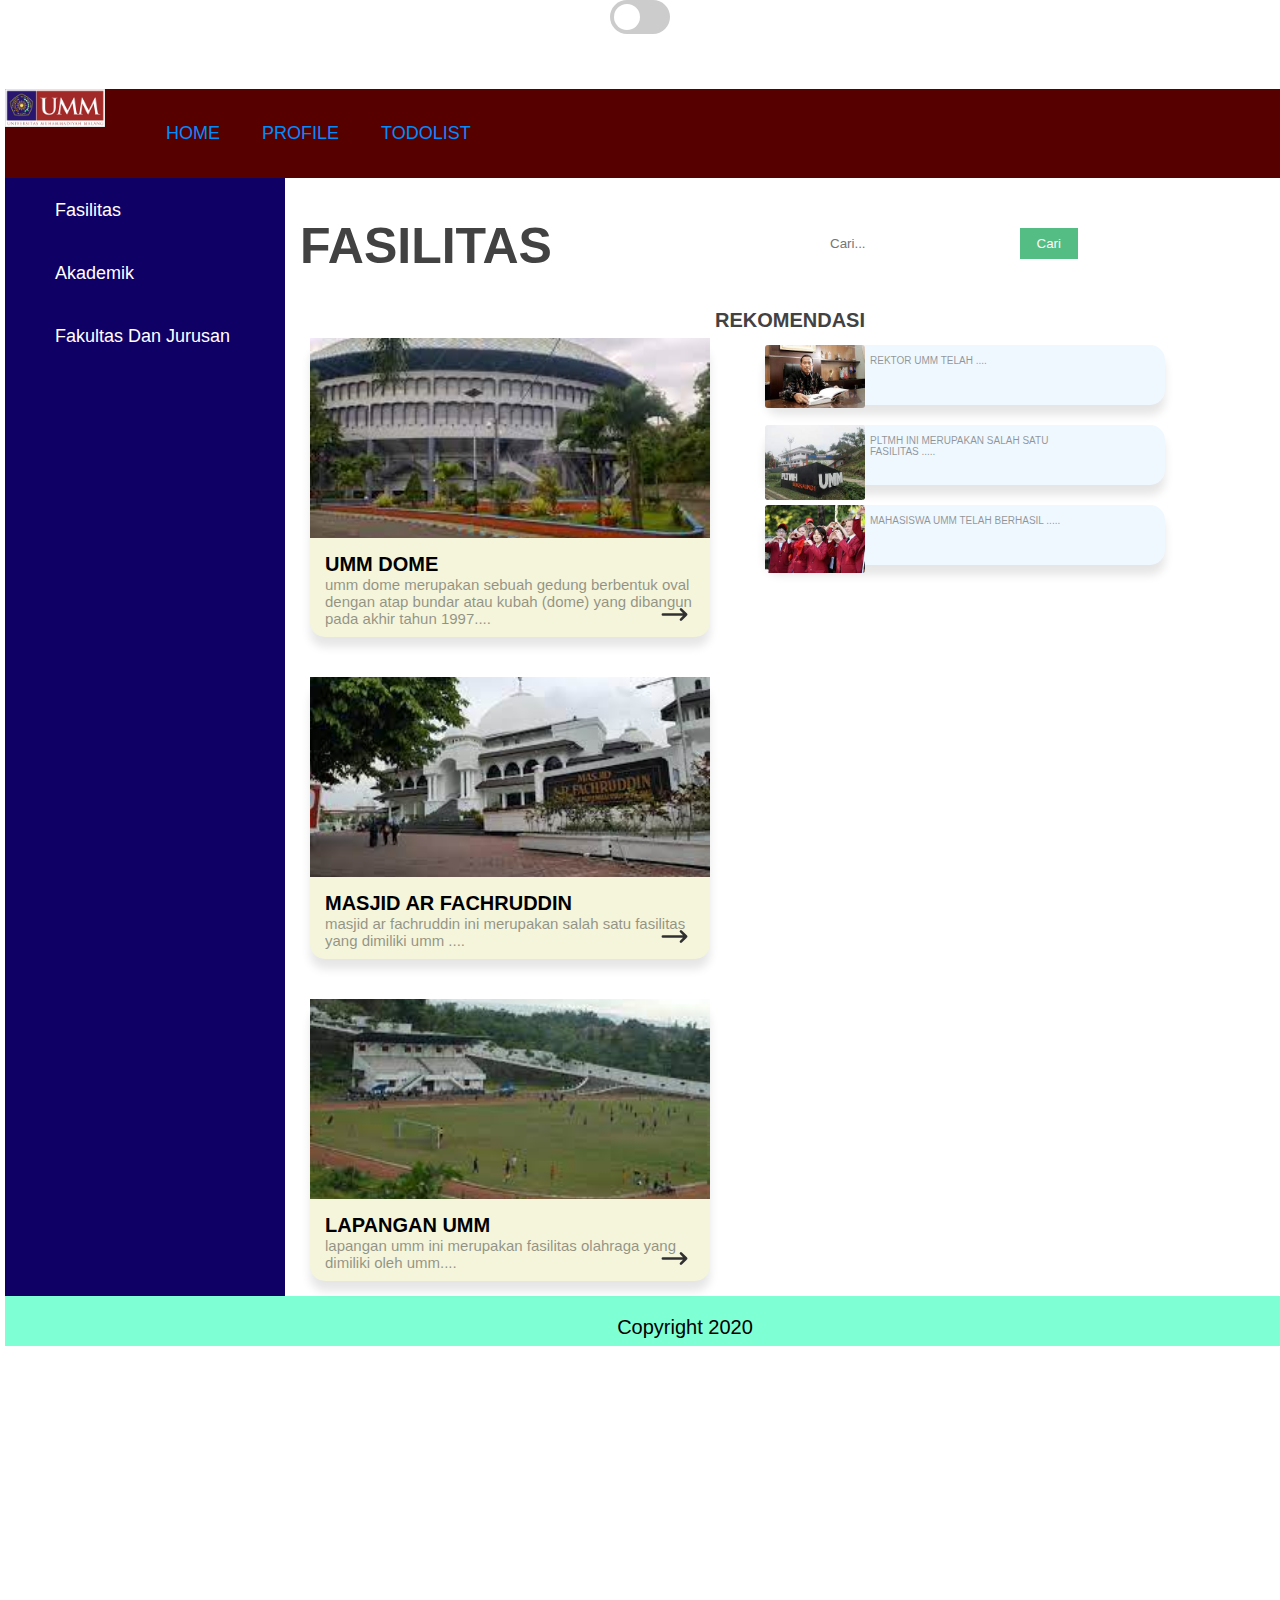
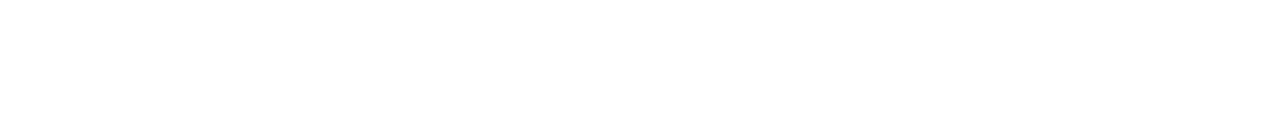
<file: index.html>
<!DOCTYPE html>
<html lang="en">

<head>
  <meta charset="UTF-8">
  <meta name="viewport" content="width=device-width, initial-scale=1.0">
  <title>Universitas Muhammadiyah Malang | dari Muhammadiyah untuk Bangsa</title>
  <link rel="stylesheet" href="style.css">
  <link rel="shortcut icon" type="image/ico" href="favicon.ico">
</head>

<body>
  <div class="theme-switch-wrapper">
    <label class="theme-switch" for="checkbox">
        <input type="checkbox" id="checkbox" />
    <div class="slider round"></div>   
  </label>
</div>
 <div class="container">
   <div class="header">
        <div class="img">
            <img src="haa.png" alt="gambar">
        </div> 
        <div class="nav">
            <ul>
            <li><a href="#">Home</a></li>
            <li><a href="./Profile/Website 1.html">profile</a></li>               
            <li><a href="./TodoList/index.html">TodoList</a></li>               
            </ul>
            
        </div>             
   </div>  

   <div class="sidebar-kiri">
        <div class="tema">         
            <p><a href="#">Fasilitas</a></p> 
            <p><a href="#">Akademik</a></p> 
            <p><a href="#">Fakultas dan Jurusan</a></p>                                    
        </div>   
            
   </div> 

   <div class="sidebar-kanan">
    <form>
      <input class="search" type="text" placeholder="Cari..." required>	
      <input class="button" type="button" value="Cari">		
    </form>

    <h1 class="rekom">Rekomendasi </h1>
   
    <div class="list">
      <div class="card-list">
        <img src="rk.jpg" alt="gambar">
        <p>rektor UMM telah ....</p>     
      </div>
      <div class="card-list">
        <img src="pltmh.jpg" alt="gambar">
        <p>PLTMH ini merupakan salah satu fasilitas .....</p>
      </div>
      <div class="card-list">
        <img src="mhs.jpg" alt="gambar">
        <p>Mahasiswa UMM telah berhasil .....</p>
      </div>
    </div>
     

   </div>   
   <div class="main">
       <h1>fasilitas</h1>
        <div class="card">
          <div class="head-card">
            <img src="dome.jpg" alt="">
          </div>
         <div class="body-card">
            <h1>UMM DOME</h1>
            <p>UMM Dome merupakan sebuah gedung berbentuk oval dengan atap bundar atau kubah (Dome) yang dibangun pada akhir tahun 1997....</p>
            <svg class="w-6 h-6" fill="none" stroke="#303030" viewBox="0 0 24 24" xmlns="http://www.w3.org/2000/svg"><path stroke-linecap="round" stroke-linejoin="round" stroke-width="2" d="M17 8l4 4m0 0l-4 4m4-4H3"></path></svg>
         </div>
        </div> 
        
        <div class="card">
          <div class="head-card">
            <img src="index.jpg" alt="">
          </div>
         <div class="body-card">
            <h1>Masjid AR Fachruddin</h1>
            <p>Masjid AR Fachruddin ini merupakan salah satu fasilitas yang dimiliki UMM ....</p>
            <svg class="w-6 h-6" fill="none" stroke="#303030" viewBox="0 0 24 24" xmlns="http://www.w3.org/2000/svg"><path stroke-linecap="round" stroke-linejoin="round" stroke-width="2" d="M17 8l4 4m0 0l-4 4m4-4H3"></path></svg>
         </div>
        </div> 

        <div class="card">
          <div class="head-card">
            <img src="lapangan.jpg" alt="">
          </div>
         <div class="body-card">
            <h1>Lapangan UMM</h1>
            <p>Lapangan UMM ini merupakan fasilitas olahraga yang dimiliki oleh UMM....</p>
            <svg class="w-6 h-6" fill="none" stroke="#303030" viewBox="0 0 24 24" xmlns="http://www.w3.org/2000/svg"><path stroke-linecap="round" stroke-linejoin="round" stroke-width="2" d="M17 8l4 4m0 0l-4 4m4-4H3"></path></svg>
         </div>
        </div> 

   </div> 

   <div class="footer"> 
     <p>Copyright 2020</p>      
   </div>
 </div>
 <script src="script.js"></script>
</body>

</html>
</file>
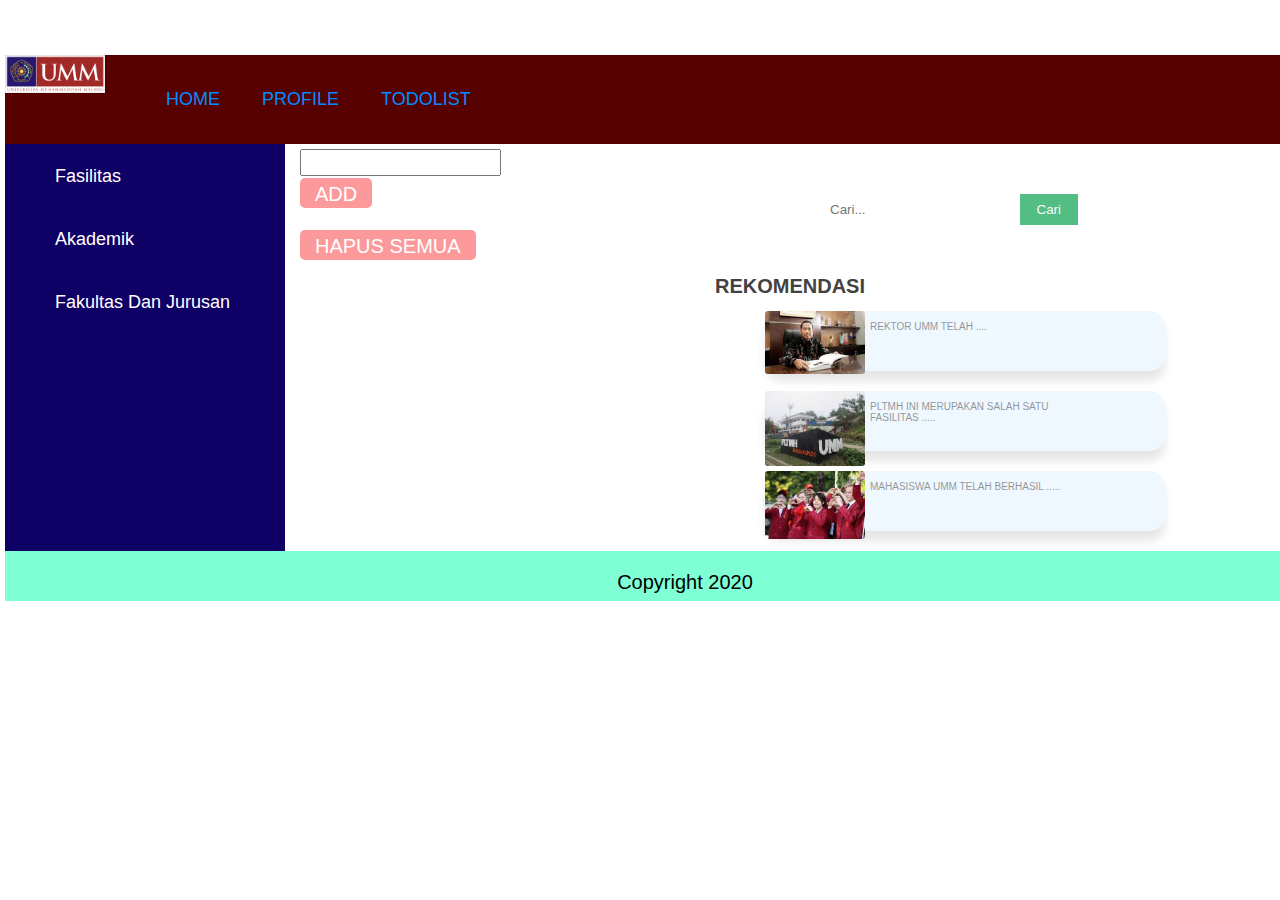
<file: TodoList/index.html>
<!DOCTYPE html>
<html lang="en">

<head>
  <meta charset="UTF-8">
  <meta name="viewport" content="width=device-width, initial-scale=1.0">
  <title>Universitas Muhammadiyah Malang | dari Muhammadiyah untuk Bangsa</title>
  <link rel="stylesheet" href="style.css">
  <link rel="shortcut icon" type="image/ico" href="favicon.ico">
</head>

<body> 
 <div class="container">
   <div class="header">
        <div class="img">
          <img src="haa.png" alt="gambar">
        </div> 
        <div class="nav">
            <ul>
            <li><a href="../index.html">Home</a></li>
            <li><a href="../Profile/Website 1.html">profile</a></li>               
            <li><a href="#">TodoList</a></li>               
            </ul>
        </div>             
   </div>  

   <div class="sidebar-kiri">
        <div class="tema">         
            <p><a href="#">Fasilitas</a></p> 
            <p><a href="#">Akademik</a></p> 
            <p><a href="#">Fakultas dan Jurusan</a></p>                                    
        </div>       
   </div> 

   <div class="sidebar-kanan">
    <form>
      <input class="search" type="text" placeholder="Cari..." required>	
      <input class="button" type="button" value="Cari">		
    </form>

    <h1>Rekomendasi </h1>
   
    <div class="list">
      <div class="card-list">
        <img src="rk.jpg" alt="gambar">
        <p>rektor UMM telah ....</p>     
      </div>
      <div class="card-list">
        <img src="pltmh.jpg" alt="gambar">
        <p>PLTMH ini merupakan salah satu fasilitas .....</p>
      </div>
      <div class="card-list">
        <img src="mhs.jpg" alt="gambar">
        <p>Mahasiswa UMM telah berhasil .....</p>
      </div>
    </div>
     

   </div>   
   <div class="main">
    <div>
      <form name="toDoList">
        <input type="text" name="ListItem"/>
      </form>
      
      <div id="button">Add</div>
      <br/>
      <ol></ol>
      <p id="button" class="hapus">Hapus semua</p>
    </div>

   </div> 

   <div class="footer"> 
     <p>Copyright 2020</p>      
   </div>
 </div>

 <script src="https://code.jquery.com/jquery-3.3.1.min.js"></script>   
 <script src="script.js"></script> 
</body>

</html>
</file>
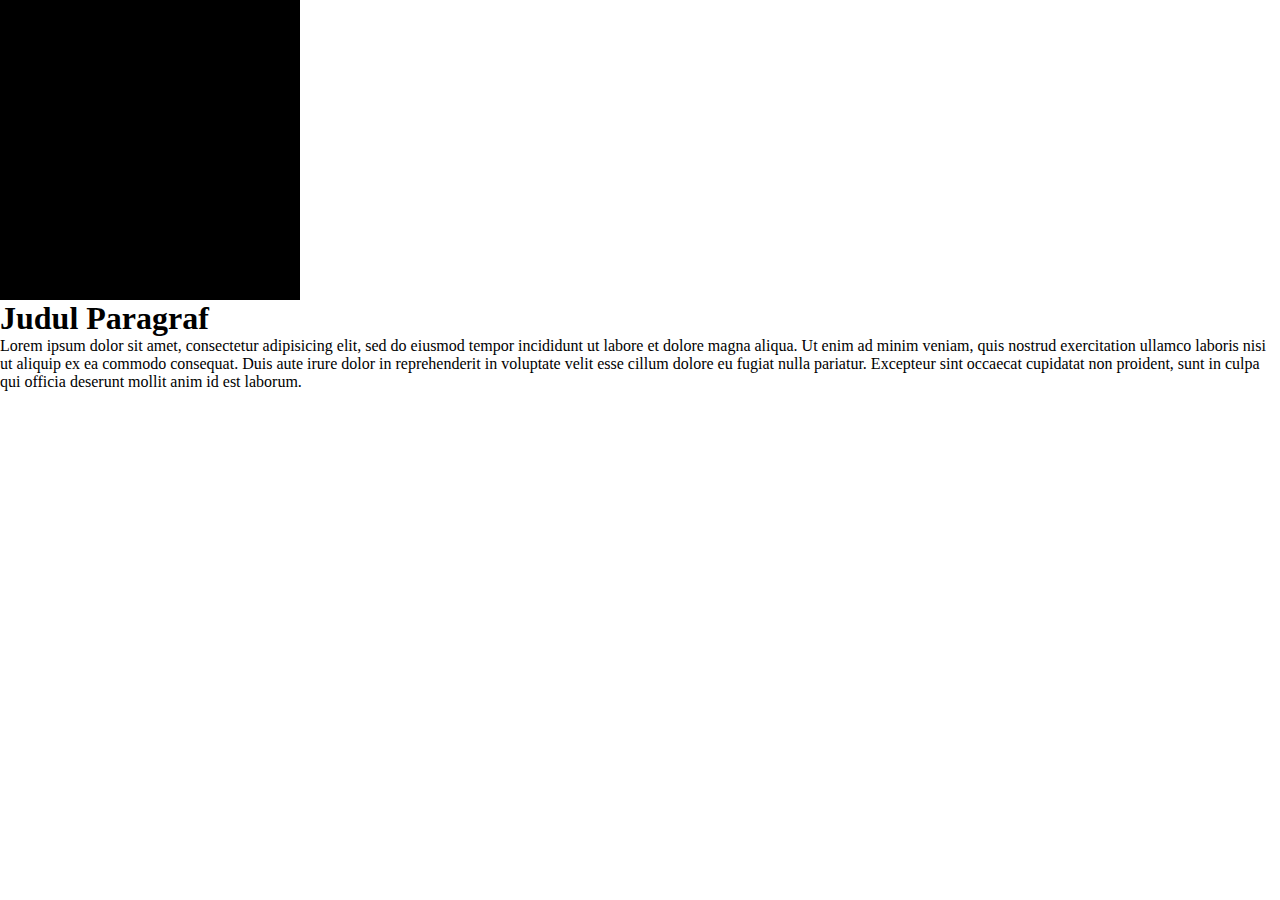
<file: Profile/Css reset.html>
<!DOCTYPE html>
<html>
<head>
	<title>Css Reset</title>
	<link rel="stylesheet" type="text/css" href="style.css">
</head>
<body>
<div></div>
<h1>Judul Paragraf</h1>
<p>Lorem ipsum dolor sit amet, consectetur adipisicing elit, sed do eiusmod
tempor incididunt ut labore et dolore magna aliqua. Ut enim ad minim veniam,
quis nostrud exercitation ullamco laboris nisi ut aliquip ex ea commodo
consequat. Duis aute irure dolor in reprehenderit in voluptate velit esse
cillum dolore eu fugiat nulla pariatur. Excepteur sint occaecat cupidatat non
proident, sunt in culpa qui officia deserunt mollit anim id est laborum.</p>

</body>
</html>
</file>
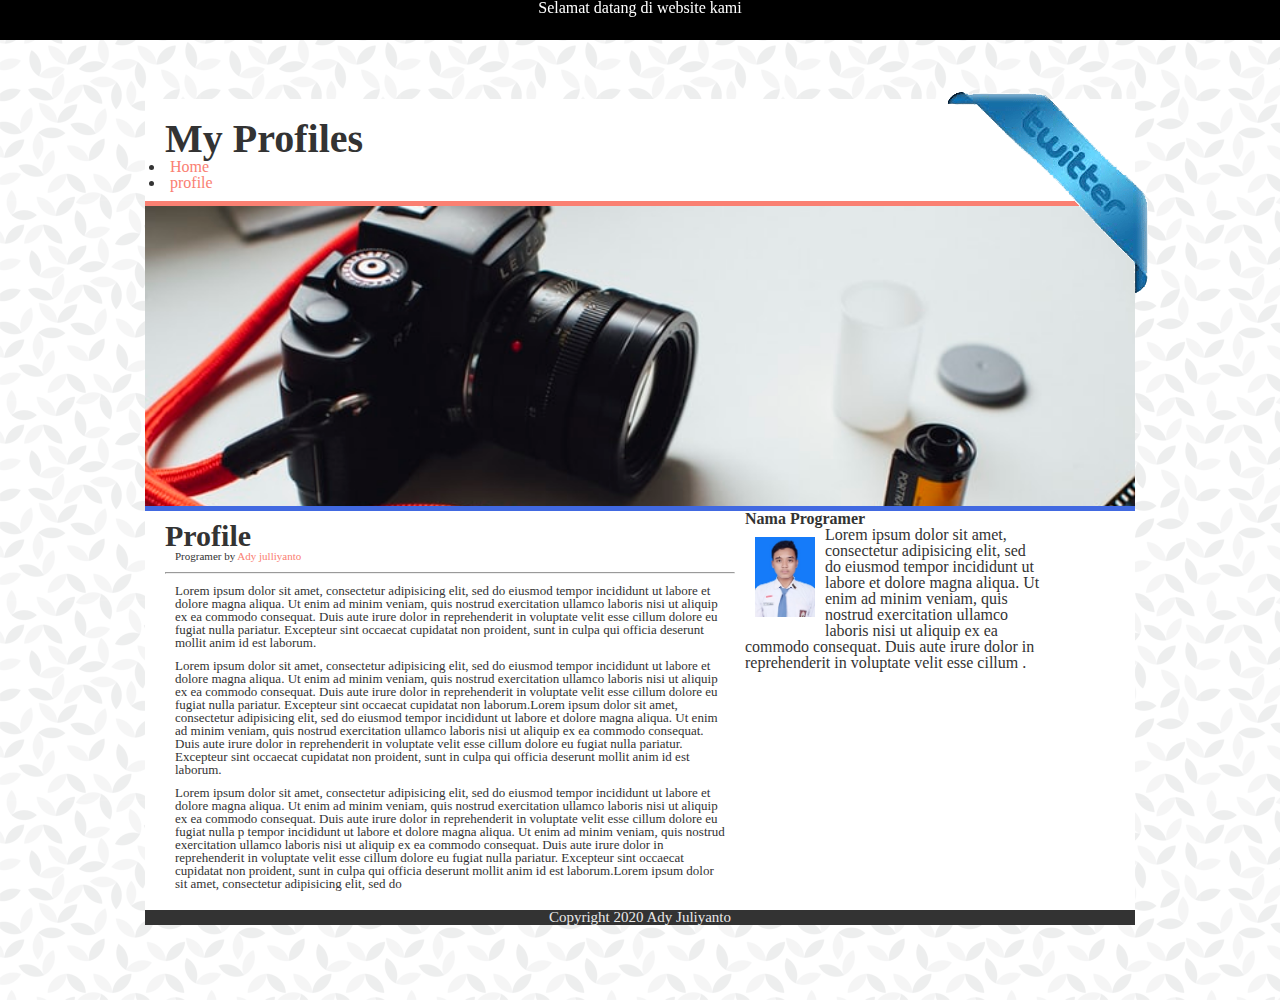
<file: Profile/Website 1.html>
<!DOCTYPE html>
<html>
<head>
	<title>Website</title>
	<link rel="stylesheet" type="text/css" href="Css.css">
</head>
<body>
	<div class="theme-switch-wrapper">
		<label class="theme-switch" for="checkbox">
		  <input type="checkbox" id="checkbox" />
		  <div class="slider round"></div>
		</label>
	  </div>
	<div class="topbar">
		<p>Selamat datang di website kami</p>
	</div>
	<div class="container">
				
		<a href="https://twitter.com" class="twiter" target="blank">klik disini</a>
		<div class="header">
			<h1 class="judul">My Profiles</h1>
			<li><a href="../index.html">Home</a></li>
            <li><a href="#">profile</a></li>			
		</div>
			<div class="gambar"></div>
			<div class="content cf">
				<div class="main">
					<h1>Profile</h1>
				<p class="penulis">Programer by  <a href="#">Ady julliyanto</a></p>
<hr>
				<p>Lorem ipsum dolor sit amet, consectetur adipisicing elit, sed do eiusmod
				tempor incididunt ut labore et dolore magna aliqua. Ut enim ad minim veniam,
				quis nostrud exercitation ullamco laboris nisi ut aliquip ex ea commodo
				consequat. Duis aute irure dolor in reprehenderit in voluptate velit esse
				cillum dolore eu fugiat nulla pariatur. Excepteur sint occaecat cupidatat non
				proident, sunt in culpa qui officia deserunt mollit anim id est laborum.</p>

				<p>Lorem ipsum dolor sit amet, consectetur adipisicing elit, sed do eiusmod
				tempor incididunt ut labore et dolore magna aliqua. Ut enim ad minim veniam,
				quis nostrud exercitation ullamco laboris nisi ut aliquip ex ea commodo
				consequat. Duis aute irure dolor in reprehenderit in voluptate velit esse
				cillum dolore eu fugiat nulla pariatur. Excepteur sint occaecat cupidatat non
				laborum.Lorem ipsum dolor sit amet, consectetur adipisicing elit, sed do eiusmod
				tempor incididunt ut labore et dolore magna aliqua. Ut enim ad minim veniam,
				quis nostrud exercitation ullamco laboris nisi ut aliquip ex ea commodo
				consequat. Duis aute irure dolor in reprehenderit in voluptate velit esse
				cillum dolore eu fugiat nulla pariatur. Excepteur sint occaecat cupidatat non
				proident, sunt in culpa qui officia deserunt mollit anim id est laborum.</p>

				<p>Lorem ipsum dolor sit amet, consectetur adipisicing elit, sed do eiusmod
				tempor incididunt ut labore et dolore magna aliqua. Ut enim ad minim veniam,
				quis nostrud exercitation ullamco laboris nisi ut aliquip ex ea commodo
				consequat. Duis aute irure dolor in reprehenderit in voluptate velit esse
				cillum dolore eu fugiat nulla p
				tempor incididunt ut labore et dolore magna aliqua. Ut enim ad minim veniam,
				quis nostrud exercitation ullamco laboris nisi ut aliquip ex ea commodo
				consequat. Duis aute irure dolor in reprehenderit in voluptate velit esse
				cillum dolore eu fugiat nulla pariatur. Excepteur sint occaecat cupidatat non
				proident, sunt in culpa qui officia deserunt mollit anim id est laborum.Lorem ipsum dolor sit amet, consectetur adipisicing elit, sed do </p>
				



			</div>
				<div class="sidebar">
						<h3>Nama Programer</h3>
						<img src="./Gambar/22.jpg">
						<p>Lorem ipsum dolor sit amet, consectetur adipisicing elit, sed do eiusmod
						tempor incididunt ut labore et dolore magna aliqua. Ut enim ad minim veniam,
						quis nostrud exercitation ullamco laboris nisi ut aliquip ex ea commodo
						consequat. Duis aute irure dolor in reprehenderit in voluptate velit esse
						cillum .</p>
					</div>
				</div>
				
			<div class="copyright">
				<p>Copyright 2020 Ady Juliyanto</p>				
			</div>

	</div>
</ul>
<script src="script.js"></script> 
</body>
</html>
</file>
<file: style.css>
:root {
  --primary-color: #302AE6;
  --secondary-color: #536390;
  --font-color: #424242;
  --bg-color: #fff;
  --heading-color: #292922;
}

[data-theme="dark"] {
  --primary-color: #9A97F3;
  --secondary-color: #818cab;
  --font-color: #e1e1ff;
  --bg-color: #161625;
  --heading-color: #818cab;
  --bg-image: url(bg.jpg);
}

body {
    margin: 0;
    padding: 0;
    font-size: 20px;
    font-family: 'Source Sans Pro', sans-serif;
    color: white;
    text-transform: uppercase;     
    background-image: var(--bg-image);  
  }

.main h1{
  font-size:50px; 
  color: var(--font-color);
}




  .container {
    width: 100%;
    margin: 50px auto; 
    background-color: var(--bg-color);   
    box-sizing: border-box;
    padding: 5px;
    display: grid;
    grid-template-areas: "header header header"
                          "sidebar-kiri main sidebar-kanan"
                          "footer footer footer";
    grid-template-columns: 1fr 2fr ;
    grid-template-rows: 0.1fr 3fr 1fr ;  
  }

  .header {
    grid-area: header; 
    background-color: rgb(87, 0, 0); 
    display: flex;
    justify-content: flex-start;                 
  } 

  .header .img{
    overflow: hidden;    
  }

  .header .img img{
      width: 100px;
  } 

  .header ul li{
      display: inline-block;
      float: left;
      color: #f2f2f2;
      text-align: center;
      padding: 14px 16px;
      text-decoration: none;
      font-size: 17px;
  } 

  .header a{
      text-decoration: none;
      color: rgb(0, 140, 255);
      font-size: 18px; 
      padding: 5px 5px 5px 5px;       
  } 

  .header .nav{
      display: flex;
  }  


   .sidebar-kiri{
    grid-area: sidebar-kiri; 
    width: 280px;
    background-color: #0f0066;            
  }

  .sidebar-kiri p{
      color: black;
      text-transform: capitalize;
  }

  .sidebar-kiri .tema{
      display: flex;
      flex-direction: column;
  }

  .sidebar-kiri .tema a{
      text-decoration: none;
      color: rgb(255, 255, 255);
      font-size: 18px;        
      padding: 0px;
      margin-left:50px
  }
  

   .sidebar-kanan{
    grid-area: sidebar-kanan;           
  }

  .sidebar-kanan form {
      width:500px;
      margin:50px;
      margin-left: 100px;
  }

  .sidebar-kanan .list{
      margin-left: 50px;
      display: flex;
      flex-direction: column;      
  }

  .sidebar-kanan .list:hover{
      cursor: pointer;
  }
  .sidebar-kanan .card-list{              
    margin-bottom: 20px;
    width: 400px;
    height: 60px;  
    background-color: aliceblue;
    border-radius: 15px;     
    box-shadow: 0 10px 10px rgba(0,0,0,.1);
}

  .sidebar-kanan .card-list p{
      color: black;
      font-size: 10px;
      opacity:0.4;
      margin-right: 100px;
  }

  .sidebar-kanan .card-list img{
     margin-right: 5px;
     width: 100px;
     border-radius: 3px;
     float: left;
  }


  .search {
      padding:8px 15px;
      background: var(--bg-color);
      border:0px solid #dbdbdb;
  }
  
  .button {
      position:relative;
      padding:6px 15px;
      left:-8px;
      border:2px solid #53bd84;
      background-color:#53bd84;
      color:#fafafa;
  }
  .button:hover  {
      background-color:#fafafa;
      color:#207cca;
  }

  .sidebar-kanan h1{
      color: var(--font-color);
      font-size: 20px;
  }

  .main {
    grid-area: main; 
    padding: 0;
    margin: auto;
    display: grid;
    grid-template-columns: repeat(8,1fr);
    
    margin: 5px 15px;
    gap:20px;
    position: relative; 
    width: 400px;        
  }

.card {
  width: 100%;
    height: auto;
    grid-column: span 8;
    margin: 10px;
    border-radius: 15px;    
    position: relative;
    box-shadow: 0 10px 10px rgba(0,0,0,.1);
    background-color: beige;
}

.profile {
    width: 100%;
    height: auto;
    margin: 10px ;
    
    margin-top: 100px;
  }

 .profile p{
    margin-top: 25px;  
    color: black;
    font-size: 15px;
    text-transform: capitalize;
 } 

 .profile p2{
    margin-top: 10px;  
    color: black;
    font-size: 15px;
    text-transform: capitalize;
 }

.card:hover{
  cursor: pointer;        
}

.head-card img {
  width: 100%;
  height: 200px;
  object-fit: cover;
}

.body-card {
  padding: 10px 15px;
}

.body-card h1 {
  margin: 0;  
  color: black;
  font-size: 20px;
}

.body-card p {
  margin: 0;  
  color: black;
  font-size: 15px;
  font-weight: 300;
  opacity:0.4;
  text-transform: lowercase;
}

.body-card svg {
  width: 31px;
  position: absolute;
  bottom: 7px;
  right: 20px;
}


  .footer {
    height: 50px;
    grid-area: footer;
    color: black; 
    background-color: aquamarine;    
    display: flex;
    justify-content: center; 
    text-transform: capitalize;
    padding-top: 0px;  
  }

  .theme-switch-wrapper {
    display: flex;
    justify-content: center;
    align-items: center;  
  }
  
  .theme-switch {
    display: inline-block;
    height: 34px;
    position: relative;
    width: 60px;
  }
  
  .theme-switch input {
    display:none;
  }
  
  .slider {
    background-color: #ccc;
    bottom: 0;
    cursor: pointer;
    left: 0;
    position: absolute;
    right: 0;
    top: 0;
    transition: .4s;
  }
  
  .slider:before {
    background-color: #fff;
    bottom: 4px;
    content: "";
    height: 26px;
    left: 4px;
    position: absolute;
    transition: .4s;
    width: 26px;
  }
  
  input:checked + .slider {
    background-color: #66bb6a;
  }
  
  input:checked + .slider:before {
    transform: translateX(26px);
  }
  
  .slider.round {
    border-radius: 34px;
  }
  
  .slider.round:before {
    border-radius: 50%;
  }
</file>
<file: TodoList/style.css>
:root {
  --primary-color: #302AE6;
  --secondary-color: #536390;
  --font-color: #424242;
  --bg-color: #fff;
  --heading-color: #292922;
}

[data-theme="dark"] {
  --primary-color: #9A97F3;
  --secondary-color: #818cab;
  --font-color: #e1e1ff;
  --bg-color: #161625;
  --heading-color: #818cab;
  --bg-image: url(bg.jpg);
}

.main form {
  display: inline-block;
  }
  
.main input{
  padding: 4px 15px 4px 5px;
  }
  
  #button{
  display: inline-block;
  background-color:#fc999b;
  color:#ffffff;
  height: 20px;
  border-radius: 5px;
  text-align:center;
  margin-top:2px;
  padding: 5px 15px;
  }
  
  #button:hover{
  cursor: pointer;
  opacity: .8;}
  
  ol {padding-left: 20px;}
  
  ol li {padding: 5px;color: var(--font-color); margin-right: 5px;}
  
  ol li:nth-child(even){color:blue;background: #dfdfdf;}
  
  .strike{text-decoration: line-through;}
  
  li:hover{
    cursor: pointer;
   }

body {
    margin: 0;
    padding: 0;
    font-size: 20px;
    font-family: 'Source Sans Pro', sans-serif;
    color: white;
    text-transform: uppercase;     
    background-image: var(--bg-image);  
  }

.main h1{
  font-size:50px; 
  color: var(--font-color);
}




  .container {
    width: 100%;
    margin: 50px auto; 
    background-color: var(--bg-color);   
    box-sizing: border-box;
    padding: 5px;
    display: grid;
    grid-template-areas: "header header header"
                          "sidebar-kiri main sidebar-kanan"
                          "footer footer footer";
    grid-template-columns: 1fr 2fr ;
    grid-template-rows: 0.1fr 3fr 1fr ;  
  }

  .header {
    grid-area: header; 
    background-color: rgb(87, 0, 0); 
    display: flex;
    justify-content: flex-start;                 
  } 

  .header .img{
    overflow: hidden;    
  }

  .header .img img{
      width: 100px;
  } 

  .header ul li{
      display: inline-block;
      float: left;
      color: #f2f2f2;
      text-align: center;
      padding: 14px 16px;
      text-decoration: none;
      font-size: 17px;
  } 

  .header a{
      text-decoration: none;
      color: rgb(0, 140, 255);
      font-size: 18px; 
      padding: 5px 5px 5px 5px;       
  } 

  .header .nav{
      display: flex;
  }  


   .sidebar-kiri{
    grid-area: sidebar-kiri; 
    width: 280px;
    background-color: #0f0066;            
  }

  .sidebar-kiri p{
      color: black;
      text-transform: capitalize;
  }

  .sidebar-kiri .tema{
      display: flex;
      flex-direction: column;
  }

  .sidebar-kiri .tema a{
      text-decoration: none;
      color: rgb(255, 255, 255);
      font-size: 18px;        
      padding: 0px;
      margin-left:50px
  }
  

   .sidebar-kanan{
    grid-area: sidebar-kanan;           
  }

  .sidebar-kanan form {
      width:500px;
      margin:50px;
      margin-left: 100px;
  }

  .sidebar-kanan .list{
      margin-left: 50px;
      display: flex;
      flex-direction: column;      
  }

  .sidebar-kanan .list:hover{
      cursor: pointer;
  }
  .sidebar-kanan .card-list{              
    margin-bottom: 20px;
    width: 400px;
    height: 60px;  
    background-color: aliceblue;
    border-radius: 15px;     
    box-shadow: 0 10px 10px rgba(0,0,0,.1);
}

  .sidebar-kanan .card-list p{
      color: black;
      font-size: 10px;
      opacity:0.4;
      margin-right: 100px;
  }

  .sidebar-kanan .card-list img{
     margin-right: 5px;
     width: 100px;
     border-radius: 3px;
     float: left;
  }


  .search {
      padding:8px 15px;
      background: var(--bg-color);
      border:0px solid #dbdbdb;
  }
  
  .button {
      position:relative;
      padding:6px 15px;
      left:-8px;
      border:2px solid #53bd84;
      background-color:#53bd84;
      color:#fafafa;
  }
  .button:hover  {
      background-color:#fafafa;
      color:#207cca;
  }

  .sidebar-kanan h1{
      color: var(--font-color);
      font-size: 20px;
  }

  .main {
    grid-area: main; 
    padding: 0;
    margin: auto;
    display: grid;
    grid-template-columns: repeat(8,1fr);
    
    margin: 5px 15px;
    gap:20px;
    position: relative; 
    width: 400px;        
  }

.card {
  width: 100%;
    height: auto;
    grid-column: span 8;
    margin: 10px;
    border-radius: 15px;    
    position: relative;
    box-shadow: 0 10px 10px rgba(0,0,0,.1);
    background-color: beige;
}

.profile {
    width: 100%;
    height: auto;
    margin: 10px ;
    
    margin-top: 100px;
  }

 .profile p{
    margin-top: 25px;  
    color: black;
    font-size: 15px;
    text-transform: capitalize;
 } 

 .profile p2{
    margin-top: 10px;  
    color: black;
    font-size: 15px;
    text-transform: capitalize;
 }

.card:hover{
  cursor: pointer;        
}

.head-card img {
  width: 100%;
  height: 200px;
  object-fit: cover;
}

.body-card {
  padding: 10px 15px;
}

.body-card h1 {
  margin: 0;  
  color: black;
  font-size: 20px;
}

.body-card p {
  margin: 0;  
  color: black;
  font-size: 15px;
  font-weight: 300;
  opacity:0.4;
  text-transform: lowercase;
}

.body-card svg {
  width: 31px;
  position: absolute;
  bottom: 7px;
  right: 20px;
}


  .footer {
    height: 50px;
    grid-area: footer;
    color: black; 
    background-color: aquamarine;    
    display: flex;
    justify-content: center; 
    text-transform: capitalize;
    padding-top: 0px;  
  }

  .theme-switch-wrapper {
    display: flex;
    justify-content: center;
    align-items: center;  
  }
  
  .theme-switch {
    display: inline-block;
    height: 34px;
    position: relative;
    width: 60px;
  }
  
  .theme-switch input {
    display:none;
  }
  
  .slider {
    background-color: #ccc;
    bottom: 0;
    cursor: pointer;
    left: 0;
    position: absolute;
    right: 0;
    top: 0;
    transition: .4s;
  }
  
  .slider:before {
    background-color: #fff;
    bottom: 4px;
    content: "";
    height: 26px;
    left: 4px;
    position: absolute;
    transition: .4s;
    width: 26px;
  }
  
  input:checked + .slider {
    background-color: #66bb6a;
  }
  
  input:checked + .slider:before {
    transform: translateX(26px);
  }
  
  .slider.round {
    border-radius: 34px;
  }
  
  .slider.round:before {
    border-radius: 50%;
  }
</file>
<file: Profile/style.css>
*{
	margin:0;
	padding: 0;
}
div{
	width: 300px;
	height: 300px;
	background-color: black;

}
</file>
<file: Profile/Css.css>
/* http://meyerweb.com/eric/tools/css/reset/ 
   v2.0 | 20110126
   License: none (public domain)
*/

:root {
   --bg-image: url(./Gambar/bg1.png);  
}

[data-theme="dark"] {    
    --bg-image: url(./Gambar/bg.jpg);
}

html, body, div, span, applet, object, iframe,
h1, h2, h3, h4, h5, h6, p, blockquote, pre,
a, abbr, acronym, address, big, cite, code,
del, dfn, em, img, ins, kbd, q, s, samp,
small, strike, strong, sub, sup, tt, var,
b, u, i, center,
dl, dt, dd, ol, ul, li,
fieldset, form, label, legend,
table, caption, tbody, tfoot, thead, tr, th, td,
article, aside, canvas, details, embed, 
figure, figcaption, footer, header, hgroup, 
menu, nav, output, ruby, section, summary,
time, mark, audio, video {
	margin: 0;
	padding: 0;
	border: 0;
	font-size: 100%;
	font: inherit;
	vertical-align: baseline;
}
/* HTML5 display-role reset for older browsers */
article, aside, details, figcaption, figure, 
footer, header, hgroup, menu, nav, section {
	display: block;
}
body {
	line-height: 1;
}
ol, ul {
	list-style: none;
}
blockquote, q {
	quotes: none;
}
blockquote:before, blockquote:after,
q:before, q:after {
	content: '';
	content: none;
}
table {
	border-collapse: collapse;
	border-spacing: 0;
}

body{
	font-style: 160px arial,sans-serif;
	background-color: #eaeaea;
	color: #333;
	background-image: var(--bg-image);
	height: 1000px;
}



.topbar p{
		color: white;
		text-align:center;
}

.topbar{
	top: 0;
	left: 0;
	right: 0;
	height: 40px;
	background-color: black;
	position: fixed;
	z-index: 999;
}



.container{
	width: 990px;
	margin: 80px auto;
	position: relative;
	background-color: white;
	
}
  
  

.twiter{
	width: 300px;
	height: 300px;
	background-image: url(./Gambar/111.png);
	display: inline-block;
	background-repeat: no-repeat;
	text-indent: -9999px;
	position: absolute;
	top: -20px;
	right: -106px;
}

.header{
	padding: 20px;
	padding-bottom: 10px; 
	

}

.header .judul {
	font-size: 40px;
	font-weight: bold;
}

.header ul li {
	display: inline-block;
	margin-top: 10px;
	margin-right: 6px;
}

.header a{
	text-decoration: none;
	color: salmon;
	padding: 5px
}


.header a:hover{
		background-color: white;
		color:black;
}

.gambar{
	height: 300px;
	background-image: url(./Gambar/12.jpg);
	background-size: cover;
	background-position: 0 0;	
	border-bottom: 5px solid royalblue;
	border-top: 5px solid salmon;
}

.main{
	width: 600px;
	padding: 10px;
	padding-left: 20px;
	box-sizing: border-box;
	float: left;
}

.main .penulis a{
		text-decoration :none;
		color:salmon;
}

.main .penulis a:hover{
	color: black;
	background-color: #eaeaea;
}
.main h1{
	font-weight: bold;
	font-size: 30px;
	padding-bottom: 10px; 
}

.main .penulis{
	font-size: 11px;
	margin-top: -10px;
}

.main p{
	margin:10px;
	font-size: 13px;
}

.copyright{
	background-color: #333;

}

.copyright p{
	color: #eaeaea;
	font-size: 15px;
	text-align : center;
}
img {
	width: 60px;
	height: 80px;
	padding: 10px;
	float: left;
}

.sidebar h3{
	color: #black;
	font-weight: bold;
}


.sidebar{
	width: 300px;
	float: left;
}

.sidebar p{
	font-size: default;
}

.cf:before,
.cf:after {
    content: " "; /* 1 */
    display: table; /* 2 */
}

.cf:after {
    clear: both;
}

/**
 * For IE 6/7 only
 * Include this rule to trigger hasLayout and contain floats.
 */
.cf {
    *zoom: 1;
}
</file>
